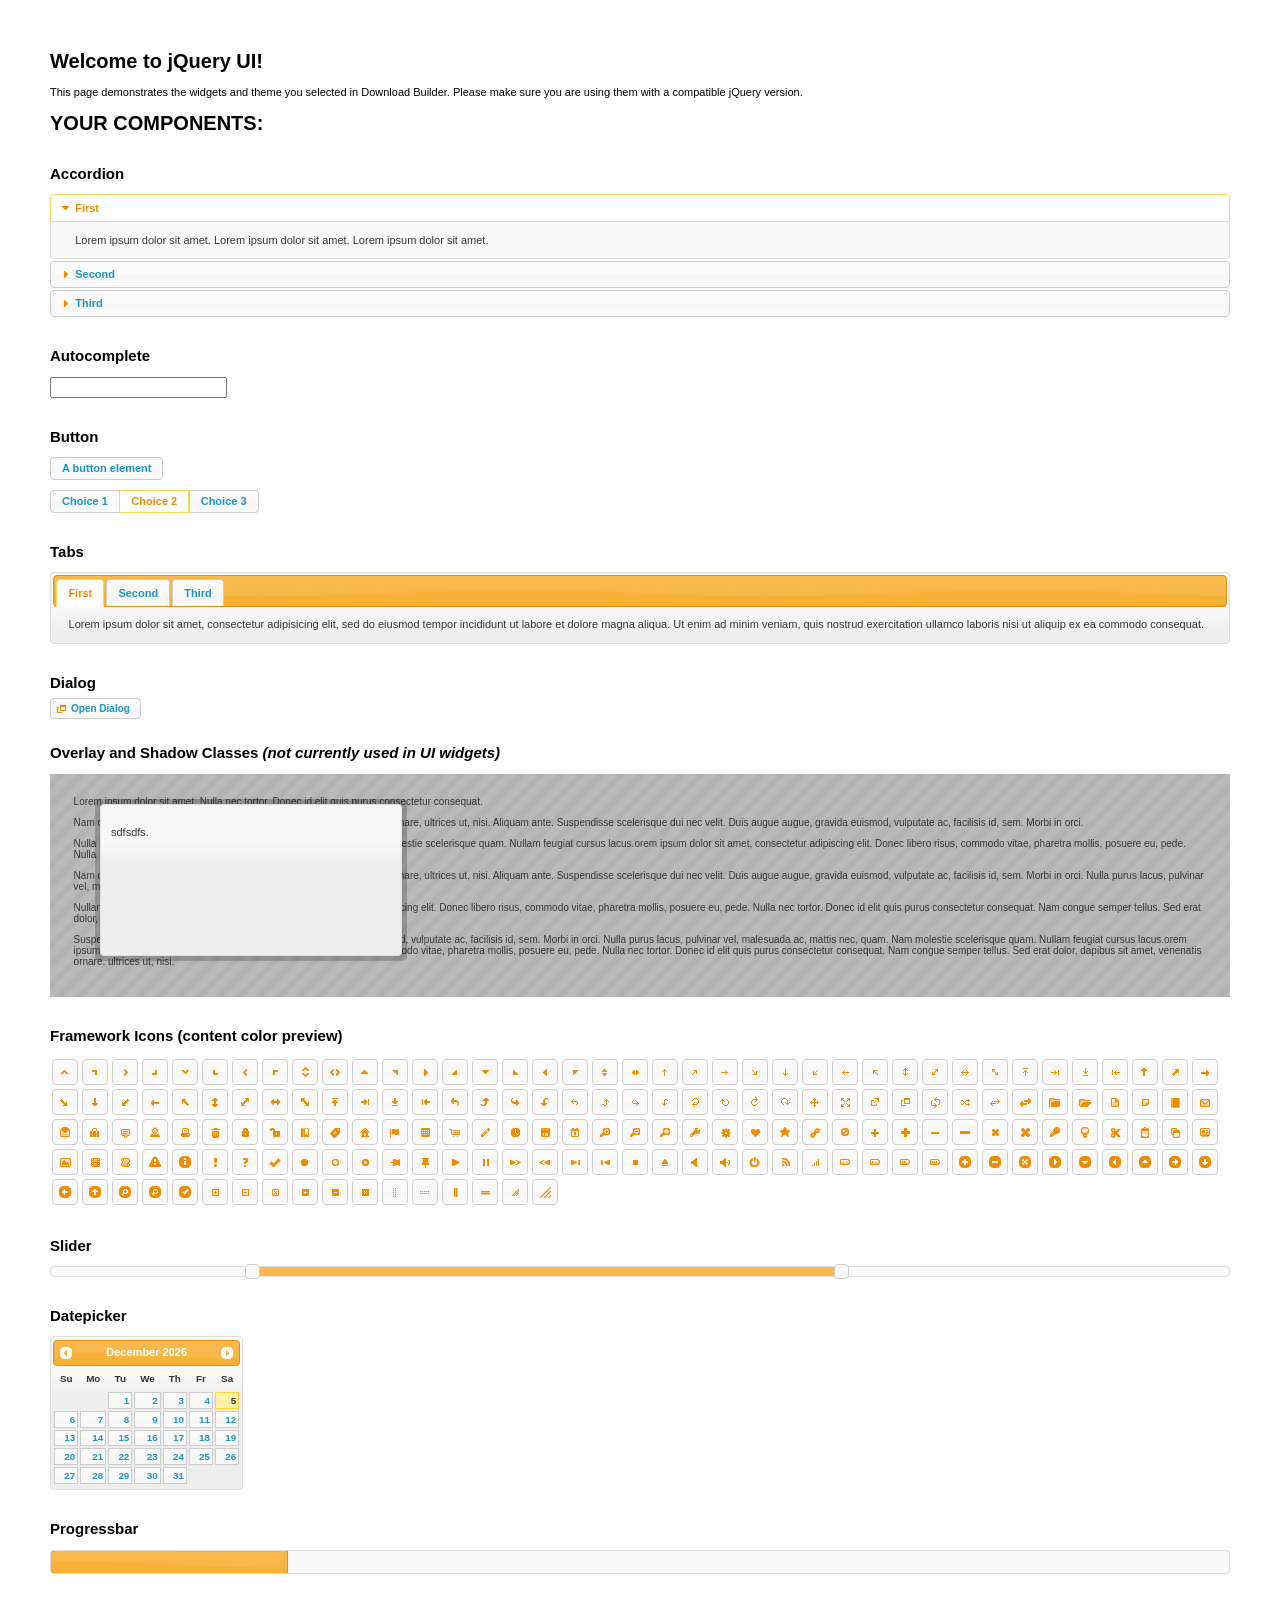
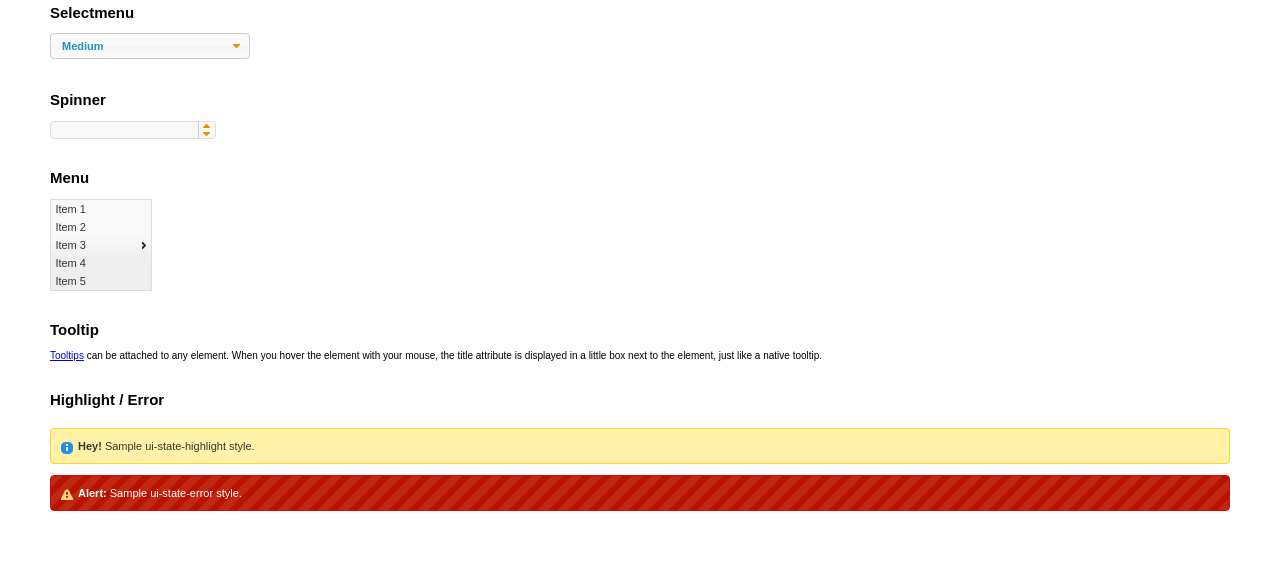
<file: jquery-ui/index.html>
<!doctype html>
<html lang="us">
<head>
	<meta charset="utf-8">
	<title>jQuery UI Example Page</title>
	<link href="jquery-ui.css" rel="stylesheet">
	<style>
	body{
		font: 62.5% "Trebuchet MS", sans-serif;
		margin: 50px;
	}
	.demoHeaders {
		margin-top: 2em;
	}
	#dialog-link {
		padding: .4em 1em .4em 20px;
		text-decoration: none;
		position: relative;
	}
	#dialog-link span.ui-icon {
		margin: 0 5px 0 0;
		position: absolute;
		left: .2em;
		top: 50%;
		margin-top: -8px;
	}
	#icons {
		margin: 0;
		padding: 0;
	}
	#icons li {
		margin: 2px;
		position: relative;
		padding: 4px 0;
		cursor: pointer;
		float: left;
		list-style: none;
	}
	#icons span.ui-icon {
		float: left;
		margin: 0 4px;
	}
	.fakewindowcontain .ui-widget-overlay {
		position: absolute;
	}
	select {
		width: 200px;
	}
	</style>
</head>
<body>

<h1>Welcome to jQuery UI!</h1>

<div class="ui-widget">
	<p>This page demonstrates the widgets and theme you selected in Download Builder. Please make sure you are using them with a compatible jQuery version.</p>
</div>

<h1>YOUR COMPONENTS:</h1>


<!-- Accordion -->
<h2 class="demoHeaders">Accordion</h2>
<div id="accordion">
	<h3>First</h3>
	<div>Lorem ipsum dolor sit amet. Lorem ipsum dolor sit amet. Lorem ipsum dolor sit amet.</div>
	<h3>Second</h3>
	<div>Phasellus mattis tincidunt nibh.</div>
	<h3>Third</h3>
	<div>Nam dui erat, auctor a, dignissim quis.</div>
</div>



<!-- Autocomplete -->
<h2 class="demoHeaders">Autocomplete</h2>
<div>
	<input id="autocomplete" title="type &quot;a&quot;">
</div>



<!-- Button -->
<h2 class="demoHeaders">Button</h2>
<button id="button">A button element</button>
<form style="margin-top: 1em;">
	<div id="radioset">
		<input type="radio" id="radio1" name="radio"><label for="radio1">Choice 1</label>
		<input type="radio" id="radio2" name="radio" checked="checked"><label for="radio2">Choice 2</label>
		<input type="radio" id="radio3" name="radio"><label for="radio3">Choice 3</label>
	</div>
</form>



<!-- Tabs -->
<h2 class="demoHeaders">Tabs</h2>
<div id="tabs">
	<ul>
		<li><a href="#tabs-1">First</a></li>
		<li><a href="#tabs-2">Second</a></li>
		<li><a href="#tabs-3">Third</a></li>
	</ul>
	<div id="tabs-1">Lorem ipsum dolor sit amet, consectetur adipisicing elit, sed do eiusmod tempor incididunt ut labore et dolore magna aliqua. Ut enim ad minim veniam, quis nostrud exercitation ullamco laboris nisi ut aliquip ex ea commodo consequat.</div>
	<div id="tabs-2">Phasellus mattis tincidunt nibh. Cras orci urna, blandit id, pretium vel, aliquet ornare, felis. Maecenas scelerisque sem non nisl. Fusce sed lorem in enim dictum bibendum.</div>
	<div id="tabs-3">Nam dui erat, auctor a, dignissim quis, sollicitudin eu, felis. Pellentesque nisi urna, interdum eget, sagittis et, consequat vestibulum, lacus. Mauris porttitor ullamcorper augue.</div>
</div>



<!-- Dialog NOTE: Dialog is not generated by UI in this demo so it can be visually styled in themeroller-->
<h2 class="demoHeaders">Dialog</h2>
<p><a href="#" id="dialog-link" class="ui-state-default ui-corner-all"><span class="ui-icon ui-icon-newwin"></span>Open Dialog</a></p>

<h2 class="demoHeaders">Overlay and Shadow Classes <em>(not currently used in UI widgets)</em></h2>
<div style="position: relative; width: 96%; height: 200px; padding:1% 2%; overflow:hidden;" class="fakewindowcontain">
	<p>Lorem ipsum dolor sit amet,  Nulla nec tortor. Donec id elit quis purus consectetur consequat. </p><p>Nam congue semper tellus. Sed erat dolor, dapibus sit amet, venenatis ornare, ultrices ut, nisi. Aliquam ante. Suspendisse scelerisque dui nec velit. Duis augue augue, gravida euismod, vulputate ac, facilisis id, sem. Morbi in orci. </p><p>Nulla purus lacus, pulvinar vel, malesuada ac, mattis nec, quam. Nam molestie scelerisque quam. Nullam feugiat cursus lacus.orem ipsum dolor sit amet, consectetur adipiscing elit. Donec libero risus, commodo vitae, pharetra mollis, posuere eu, pede. Nulla nec tortor. Donec id elit quis purus consectetur consequat. </p><p>Nam congue semper tellus. Sed erat dolor, dapibus sit amet, venenatis ornare, ultrices ut, nisi. Aliquam ante. Suspendisse scelerisque dui nec velit. Duis augue augue, gravida euismod, vulputate ac, facilisis id, sem. Morbi in orci. Nulla purus lacus, pulvinar vel, malesuada ac, mattis nec, quam. Nam molestie scelerisque quam. </p><p>Nullam feugiat cursus lacus.orem ipsum dolor sit amet, consectetur adipiscing elit. Donec libero risus, commodo vitae, pharetra mollis, posuere eu, pede. Nulla nec tortor. Donec id elit quis purus consectetur consequat. Nam congue semper tellus. Sed erat dolor, dapibus sit amet, venenatis ornare, ultrices ut, nisi. Aliquam ante. </p><p>Suspendisse scelerisque dui nec velit. Duis augue augue, gravida euismod, vulputate ac, facilisis id, sem. Morbi in orci. Nulla purus lacus, pulvinar vel, malesuada ac, mattis nec, quam. Nam molestie scelerisque quam. Nullam feugiat cursus lacus.orem ipsum dolor sit amet, consectetur adipiscing elit. Donec libero risus, commodo vitae, pharetra mollis, posuere eu, pede. Nulla nec tortor. Donec id elit quis purus consectetur consequat. Nam congue semper tellus. Sed erat dolor, dapibus sit amet, venenatis ornare, ultrices ut, nisi. </p>

	<!-- ui-dialog -->
	<div class="ui-overlay"><div class="ui-widget-overlay"></div><div class="ui-widget-shadow ui-corner-all" style="width: 302px; height: 152px; position: absolute; left: 50px; top: 30px;"></div></div>
	<div style="position: absolute; width: 280px; height: 130px;left: 50px; top: 30px; padding: 10px;" class="ui-widget ui-widget-content ui-corner-all">
		<div class="ui-dialog-content ui-widget-content" style="background: none; border: 0;">
			<p>sdfsdfs.</p>
		</div>
	</div>

</div>

<!-- ui-dialog -->
<div id="dialog" title="Dialog Title">
	<p>Lorem ipsum dolor sit amet, consectetur adipisicing elit, sed do eiusmod tempor incididunt ut labore et dolore magna aliqua. Ut enim ad minim veniam, quis nostrud exercitation ullamco laboris nisi ut aliquip ex ea commodo consequat.</p>
</div>



<h2 class="demoHeaders">Framework Icons (content color preview)</h2>
<ul id="icons" class="ui-widget ui-helper-clearfix">
	<li class="ui-state-default ui-corner-all" title=".ui-icon-carat-1-n"><span class="ui-icon ui-icon-carat-1-n"></span></li>
	<li class="ui-state-default ui-corner-all" title=".ui-icon-carat-1-ne"><span class="ui-icon ui-icon-carat-1-ne"></span></li>
	<li class="ui-state-default ui-corner-all" title=".ui-icon-carat-1-e"><span class="ui-icon ui-icon-carat-1-e"></span></li>
	<li class="ui-state-default ui-corner-all" title=".ui-icon-carat-1-se"><span class="ui-icon ui-icon-carat-1-se"></span></li>
	<li class="ui-state-default ui-corner-all" title=".ui-icon-carat-1-s"><span class="ui-icon ui-icon-carat-1-s"></span></li>
	<li class="ui-state-default ui-corner-all" title=".ui-icon-carat-1-sw"><span class="ui-icon ui-icon-carat-1-sw"></span></li>
	<li class="ui-state-default ui-corner-all" title=".ui-icon-carat-1-w"><span class="ui-icon ui-icon-carat-1-w"></span></li>
	<li class="ui-state-default ui-corner-all" title=".ui-icon-carat-1-nw"><span class="ui-icon ui-icon-carat-1-nw"></span></li>
	<li class="ui-state-default ui-corner-all" title=".ui-icon-carat-2-n-s"><span class="ui-icon ui-icon-carat-2-n-s"></span></li>
	<li class="ui-state-default ui-corner-all" title=".ui-icon-carat-2-e-w"><span class="ui-icon ui-icon-carat-2-e-w"></span></li>
	<li class="ui-state-default ui-corner-all" title=".ui-icon-triangle-1-n"><span class="ui-icon ui-icon-triangle-1-n"></span></li>
	<li class="ui-state-default ui-corner-all" title=".ui-icon-triangle-1-ne"><span class="ui-icon ui-icon-triangle-1-ne"></span></li>
	<li class="ui-state-default ui-corner-all" title=".ui-icon-triangle-1-e"><span class="ui-icon ui-icon-triangle-1-e"></span></li>
	<li class="ui-state-default ui-corner-all" title=".ui-icon-triangle-1-se"><span class="ui-icon ui-icon-triangle-1-se"></span></li>
	<li class="ui-state-default ui-corner-all" title=".ui-icon-triangle-1-s"><span class="ui-icon ui-icon-triangle-1-s"></span></li>
	<li class="ui-state-default ui-corner-all" title=".ui-icon-triangle-1-sw"><span class="ui-icon ui-icon-triangle-1-sw"></span></li>
	<li class="ui-state-default ui-corner-all" title=".ui-icon-triangle-1-w"><span class="ui-icon ui-icon-triangle-1-w"></span></li>
	<li class="ui-state-default ui-corner-all" title=".ui-icon-triangle-1-nw"><span class="ui-icon ui-icon-triangle-1-nw"></span></li>
	<li class="ui-state-default ui-corner-all" title=".ui-icon-triangle-2-n-s"><span class="ui-icon ui-icon-triangle-2-n-s"></span></li>
	<li class="ui-state-default ui-corner-all" title=".ui-icon-triangle-2-e-w"><span class="ui-icon ui-icon-triangle-2-e-w"></span></li>
	<li class="ui-state-default ui-corner-all" title=".ui-icon-arrow-1-n"><span class="ui-icon ui-icon-arrow-1-n"></span></li>
	<li class="ui-state-default ui-corner-all" title=".ui-icon-arrow-1-ne"><span class="ui-icon ui-icon-arrow-1-ne"></span></li>
	<li class="ui-state-default ui-corner-all" title=".ui-icon-arrow-1-e"><span class="ui-icon ui-icon-arrow-1-e"></span></li>
	<li class="ui-state-default ui-corner-all" title=".ui-icon-arrow-1-se"><span class="ui-icon ui-icon-arrow-1-se"></span></li>
	<li class="ui-state-default ui-corner-all" title=".ui-icon-arrow-1-s"><span class="ui-icon ui-icon-arrow-1-s"></span></li>
	<li class="ui-state-default ui-corner-all" title=".ui-icon-arrow-1-sw"><span class="ui-icon ui-icon-arrow-1-sw"></span></li>
	<li class="ui-state-default ui-corner-all" title=".ui-icon-arrow-1-w"><span class="ui-icon ui-icon-arrow-1-w"></span></li>
	<li class="ui-state-default ui-corner-all" title=".ui-icon-arrow-1-nw"><span class="ui-icon ui-icon-arrow-1-nw"></span></li>
	<li class="ui-state-default ui-corner-all" title=".ui-icon-arrow-2-n-s"><span class="ui-icon ui-icon-arrow-2-n-s"></span></li>
	<li class="ui-state-default ui-corner-all" title=".ui-icon-arrow-2-ne-sw"><span class="ui-icon ui-icon-arrow-2-ne-sw"></span></li>
	<li class="ui-state-default ui-corner-all" title=".ui-icon-arrow-2-e-w"><span class="ui-icon ui-icon-arrow-2-e-w"></span></li>
	<li class="ui-state-default ui-corner-all" title=".ui-icon-arrow-2-se-nw"><span class="ui-icon ui-icon-arrow-2-se-nw"></span></li>
	<li class="ui-state-default ui-corner-all" title=".ui-icon-arrowstop-1-n"><span class="ui-icon ui-icon-arrowstop-1-n"></span></li>
	<li class="ui-state-default ui-corner-all" title=".ui-icon-arrowstop-1-e"><span class="ui-icon ui-icon-arrowstop-1-e"></span></li>
	<li class="ui-state-default ui-corner-all" title=".ui-icon-arrowstop-1-s"><span class="ui-icon ui-icon-arrowstop-1-s"></span></li>
	<li class="ui-state-default ui-corner-all" title=".ui-icon-arrowstop-1-w"><span class="ui-icon ui-icon-arrowstop-1-w"></span></li>
	<li class="ui-state-default ui-corner-all" title=".ui-icon-arrowthick-1-n"><span class="ui-icon ui-icon-arrowthick-1-n"></span></li>
	<li class="ui-state-default ui-corner-all" title=".ui-icon-arrowthick-1-ne"><span class="ui-icon ui-icon-arrowthick-1-ne"></span></li>
	<li class="ui-state-default ui-corner-all" title=".ui-icon-arrowthick-1-e"><span class="ui-icon ui-icon-arrowthick-1-e"></span></li>
	<li class="ui-state-default ui-corner-all" title=".ui-icon-arrowthick-1-se"><span class="ui-icon ui-icon-arrowthick-1-se"></span></li>
	<li class="ui-state-default ui-corner-all" title=".ui-icon-arrowthick-1-s"><span class="ui-icon ui-icon-arrowthick-1-s"></span></li>
	<li class="ui-state-default ui-corner-all" title=".ui-icon-arrowthick-1-sw"><span class="ui-icon ui-icon-arrowthick-1-sw"></span></li>
	<li class="ui-state-default ui-corner-all" title=".ui-icon-arrowthick-1-w"><span class="ui-icon ui-icon-arrowthick-1-w"></span></li>
	<li class="ui-state-default ui-corner-all" title=".ui-icon-arrowthick-1-nw"><span class="ui-icon ui-icon-arrowthick-1-nw"></span></li>
	<li class="ui-state-default ui-corner-all" title=".ui-icon-arrowthick-2-n-s"><span class="ui-icon ui-icon-arrowthick-2-n-s"></span></li>
	<li class="ui-state-default ui-corner-all" title=".ui-icon-arrowthick-2-ne-sw"><span class="ui-icon ui-icon-arrowthick-2-ne-sw"></span></li>
	<li class="ui-state-default ui-corner-all" title=".ui-icon-arrowthick-2-e-w"><span class="ui-icon ui-icon-arrowthick-2-e-w"></span></li>
	<li class="ui-state-default ui-corner-all" title=".ui-icon-arrowthick-2-se-nw"><span class="ui-icon ui-icon-arrowthick-2-se-nw"></span></li>
	<li class="ui-state-default ui-corner-all" title=".ui-icon-arrowthickstop-1-n"><span class="ui-icon ui-icon-arrowthickstop-1-n"></span></li>
	<li class="ui-state-default ui-corner-all" title=".ui-icon-arrowthickstop-1-e"><span class="ui-icon ui-icon-arrowthickstop-1-e"></span></li>
	<li class="ui-state-default ui-corner-all" title=".ui-icon-arrowthickstop-1-s"><span class="ui-icon ui-icon-arrowthickstop-1-s"></span></li>
	<li class="ui-state-default ui-corner-all" title=".ui-icon-arrowthickstop-1-w"><span class="ui-icon ui-icon-arrowthickstop-1-w"></span></li>
	<li class="ui-state-default ui-corner-all" title=".ui-icon-arrowreturnthick-1-w"><span class="ui-icon ui-icon-arrowreturnthick-1-w"></span></li>
	<li class="ui-state-default ui-corner-all" title=".ui-icon-arrowreturnthick-1-n"><span class="ui-icon ui-icon-arrowreturnthick-1-n"></span></li>
	<li class="ui-state-default ui-corner-all" title=".ui-icon-arrowreturnthick-1-e"><span class="ui-icon ui-icon-arrowreturnthick-1-e"></span></li>
	<li class="ui-state-default ui-corner-all" title=".ui-icon-arrowreturnthick-1-s"><span class="ui-icon ui-icon-arrowreturnthick-1-s"></span></li>
	<li class="ui-state-default ui-corner-all" title=".ui-icon-arrowreturn-1-w"><span class="ui-icon ui-icon-arrowreturn-1-w"></span></li>
	<li class="ui-state-default ui-corner-all" title=".ui-icon-arrowreturn-1-n"><span class="ui-icon ui-icon-arrowreturn-1-n"></span></li>
	<li class="ui-state-default ui-corner-all" title=".ui-icon-arrowreturn-1-e"><span class="ui-icon ui-icon-arrowreturn-1-e"></span></li>
	<li class="ui-state-default ui-corner-all" title=".ui-icon-arrowreturn-1-s"><span class="ui-icon ui-icon-arrowreturn-1-s"></span></li>
	<li class="ui-state-default ui-corner-all" title=".ui-icon-arrowrefresh-1-w"><span class="ui-icon ui-icon-arrowrefresh-1-w"></span></li>
	<li class="ui-state-default ui-corner-all" title=".ui-icon-arrowrefresh-1-n"><span class="ui-icon ui-icon-arrowrefresh-1-n"></span></li>
	<li class="ui-state-default ui-corner-all" title=".ui-icon-arrowrefresh-1-e"><span class="ui-icon ui-icon-arrowrefresh-1-e"></span></li>
	<li class="ui-state-default ui-corner-all" title=".ui-icon-arrowrefresh-1-s"><span class="ui-icon ui-icon-arrowrefresh-1-s"></span></li>
	<li class="ui-state-default ui-corner-all" title=".ui-icon-arrow-4"><span class="ui-icon ui-icon-arrow-4"></span></li>
	<li class="ui-state-default ui-corner-all" title=".ui-icon-arrow-4-diag"><span class="ui-icon ui-icon-arrow-4-diag"></span></li>
	<li class="ui-state-default ui-corner-all" title=".ui-icon-extlink"><span class="ui-icon ui-icon-extlink"></span></li>
	<li class="ui-state-default ui-corner-all" title=".ui-icon-newwin"><span class="ui-icon ui-icon-newwin"></span></li>
	<li class="ui-state-default ui-corner-all" title=".ui-icon-refresh"><span class="ui-icon ui-icon-refresh"></span></li>
	<li class="ui-state-default ui-corner-all" title=".ui-icon-shuffle"><span class="ui-icon ui-icon-shuffle"></span></li>
	<li class="ui-state-default ui-corner-all" title=".ui-icon-transfer-e-w"><span class="ui-icon ui-icon-transfer-e-w"></span></li>
	<li class="ui-state-default ui-corner-all" title=".ui-icon-transferthick-e-w"><span class="ui-icon ui-icon-transferthick-e-w"></span></li>
	<li class="ui-state-default ui-corner-all" title=".ui-icon-folder-collapsed"><span class="ui-icon ui-icon-folder-collapsed"></span></li>
	<li class="ui-state-default ui-corner-all" title=".ui-icon-folder-open"><span class="ui-icon ui-icon-folder-open"></span></li>
	<li class="ui-state-default ui-corner-all" title=".ui-icon-document"><span class="ui-icon ui-icon-document"></span></li>
	<li class="ui-state-default ui-corner-all" title=".ui-icon-document-b"><span class="ui-icon ui-icon-document-b"></span></li>
	<li class="ui-state-default ui-corner-all" title=".ui-icon-note"><span class="ui-icon ui-icon-note"></span></li>
	<li class="ui-state-default ui-corner-all" title=".ui-icon-mail-closed"><span class="ui-icon ui-icon-mail-closed"></span></li>
	<li class="ui-state-default ui-corner-all" title=".ui-icon-mail-open"><span class="ui-icon ui-icon-mail-open"></span></li>
	<li class="ui-state-default ui-corner-all" title=".ui-icon-suitcase"><span class="ui-icon ui-icon-suitcase"></span></li>
	<li class="ui-state-default ui-corner-all" title=".ui-icon-comment"><span class="ui-icon ui-icon-comment"></span></li>
	<li class="ui-state-default ui-corner-all" title=".ui-icon-person"><span class="ui-icon ui-icon-person"></span></li>
	<li class="ui-state-default ui-corner-all" title=".ui-icon-print"><span class="ui-icon ui-icon-print"></span></li>
	<li class="ui-state-default ui-corner-all" title=".ui-icon-trash"><span class="ui-icon ui-icon-trash"></span></li>
	<li class="ui-state-default ui-corner-all" title=".ui-icon-locked"><span class="ui-icon ui-icon-locked"></span></li>
	<li class="ui-state-default ui-corner-all" title=".ui-icon-unlocked"><span class="ui-icon ui-icon-unlocked"></span></li>
	<li class="ui-state-default ui-corner-all" title=".ui-icon-bookmark"><span class="ui-icon ui-icon-bookmark"></span></li>
	<li class="ui-state-default ui-corner-all" title=".ui-icon-tag"><span class="ui-icon ui-icon-tag"></span></li>
	<li class="ui-state-default ui-corner-all" title=".ui-icon-home"><span class="ui-icon ui-icon-home"></span></li>
	<li class="ui-state-default ui-corner-all" title=".ui-icon-flag"><span class="ui-icon ui-icon-flag"></span></li>
	<li class="ui-state-default ui-corner-all" title=".ui-icon-calculator"><span class="ui-icon ui-icon-calculator"></span></li>
	<li class="ui-state-default ui-corner-all" title=".ui-icon-cart"><span class="ui-icon ui-icon-cart"></span></li>
	<li class="ui-state-default ui-corner-all" title=".ui-icon-pencil"><span class="ui-icon ui-icon-pencil"></span></li>
	<li class="ui-state-default ui-corner-all" title=".ui-icon-clock"><span class="ui-icon ui-icon-clock"></span></li>
	<li class="ui-state-default ui-corner-all" title=".ui-icon-disk"><span class="ui-icon ui-icon-disk"></span></li>
	<li class="ui-state-default ui-corner-all" title=".ui-icon-calendar"><span class="ui-icon ui-icon-calendar"></span></li>
	<li class="ui-state-default ui-corner-all" title=".ui-icon-zoomin"><span class="ui-icon ui-icon-zoomin"></span></li>
	<li class="ui-state-default ui-corner-all" title=".ui-icon-zoomout"><span class="ui-icon ui-icon-zoomout"></span></li>
	<li class="ui-state-default ui-corner-all" title=".ui-icon-search"><span class="ui-icon ui-icon-search"></span></li>
	<li class="ui-state-default ui-corner-all" title=".ui-icon-wrench"><span class="ui-icon ui-icon-wrench"></span></li>
	<li class="ui-state-default ui-corner-all" title=".ui-icon-gear"><span class="ui-icon ui-icon-gear"></span></li>
	<li class="ui-state-default ui-corner-all" title=".ui-icon-heart"><span class="ui-icon ui-icon-heart"></span></li>
	<li class="ui-state-default ui-corner-all" title=".ui-icon-star"><span class="ui-icon ui-icon-star"></span></li>
	<li class="ui-state-default ui-corner-all" title=".ui-icon-link"><span class="ui-icon ui-icon-link"></span></li>
	<li class="ui-state-default ui-corner-all" title=".ui-icon-cancel"><span class="ui-icon ui-icon-cancel"></span></li>
	<li class="ui-state-default ui-corner-all" title=".ui-icon-plus"><span class="ui-icon ui-icon-plus"></span></li>
	<li class="ui-state-default ui-corner-all" title=".ui-icon-plusthick"><span class="ui-icon ui-icon-plusthick"></span></li>
	<li class="ui-state-default ui-corner-all" title=".ui-icon-minus"><span class="ui-icon ui-icon-minus"></span></li>
	<li class="ui-state-default ui-corner-all" title=".ui-icon-minusthick"><span class="ui-icon ui-icon-minusthick"></span></li>
	<li class="ui-state-default ui-corner-all" title=".ui-icon-close"><span class="ui-icon ui-icon-close"></span></li>
	<li class="ui-state-default ui-corner-all" title=".ui-icon-closethick"><span class="ui-icon ui-icon-closethick"></span></li>
	<li class="ui-state-default ui-corner-all" title=".ui-icon-key"><span class="ui-icon ui-icon-key"></span></li>
	<li class="ui-state-default ui-corner-all" title=".ui-icon-lightbulb"><span class="ui-icon ui-icon-lightbulb"></span></li>
	<li class="ui-state-default ui-corner-all" title=".ui-icon-scissors"><span class="ui-icon ui-icon-scissors"></span></li>
	<li class="ui-state-default ui-corner-all" title=".ui-icon-clipboard"><span class="ui-icon ui-icon-clipboard"></span></li>
	<li class="ui-state-default ui-corner-all" title=".ui-icon-copy"><span class="ui-icon ui-icon-copy"></span></li>
	<li class="ui-state-default ui-corner-all" title=".ui-icon-contact"><span class="ui-icon ui-icon-contact"></span></li>
	<li class="ui-state-default ui-corner-all" title=".ui-icon-image"><span class="ui-icon ui-icon-image"></span></li>
	<li class="ui-state-default ui-corner-all" title=".ui-icon-video"><span class="ui-icon ui-icon-video"></span></li>
	<li class="ui-state-default ui-corner-all" title=".ui-icon-script"><span class="ui-icon ui-icon-script"></span></li>
	<li class="ui-state-default ui-corner-all" title=".ui-icon-alert"><span class="ui-icon ui-icon-alert"></span></li>
	<li class="ui-state-default ui-corner-all" title=".ui-icon-info"><span class="ui-icon ui-icon-info"></span></li>
	<li class="ui-state-default ui-corner-all" title=".ui-icon-notice"><span class="ui-icon ui-icon-notice"></span></li>
	<li class="ui-state-default ui-corner-all" title=".ui-icon-help"><span class="ui-icon ui-icon-help"></span></li>
	<li class="ui-state-default ui-corner-all" title=".ui-icon-check"><span class="ui-icon ui-icon-check"></span></li>
	<li class="ui-state-default ui-corner-all" title=".ui-icon-bullet"><span class="ui-icon ui-icon-bullet"></span></li>
	<li class="ui-state-default ui-corner-all" title=".ui-icon-radio-off"><span class="ui-icon ui-icon-radio-off"></span></li>
	<li class="ui-state-default ui-corner-all" title=".ui-icon-radio-on"><span class="ui-icon ui-icon-radio-on"></span></li>
	<li class="ui-state-default ui-corner-all" title=".ui-icon-pin-w"><span class="ui-icon ui-icon-pin-w"></span></li>
	<li class="ui-state-default ui-corner-all" title=".ui-icon-pin-s"><span class="ui-icon ui-icon-pin-s"></span></li>
	<li class="ui-state-default ui-corner-all" title=".ui-icon-play"><span class="ui-icon ui-icon-play"></span></li>
	<li class="ui-state-default ui-corner-all" title=".ui-icon-pause"><span class="ui-icon ui-icon-pause"></span></li>
	<li class="ui-state-default ui-corner-all" title=".ui-icon-seek-next"><span class="ui-icon ui-icon-seek-next"></span></li>
	<li class="ui-state-default ui-corner-all" title=".ui-icon-seek-prev"><span class="ui-icon ui-icon-seek-prev"></span></li>
	<li class="ui-state-default ui-corner-all" title=".ui-icon-seek-end"><span class="ui-icon ui-icon-seek-end"></span></li>
	<li class="ui-state-default ui-corner-all" title=".ui-icon-seek-first"><span class="ui-icon ui-icon-seek-first"></span></li>
	<li class="ui-state-default ui-corner-all" title=".ui-icon-stop"><span class="ui-icon ui-icon-stop"></span></li>
	<li class="ui-state-default ui-corner-all" title=".ui-icon-eject"><span class="ui-icon ui-icon-eject"></span></li>
	<li class="ui-state-default ui-corner-all" title=".ui-icon-volume-off"><span class="ui-icon ui-icon-volume-off"></span></li>
	<li class="ui-state-default ui-corner-all" title=".ui-icon-volume-on"><span class="ui-icon ui-icon-volume-on"></span></li>
	<li class="ui-state-default ui-corner-all" title=".ui-icon-power"><span class="ui-icon ui-icon-power"></span></li>
	<li class="ui-state-default ui-corner-all" title=".ui-icon-signal-diag"><span class="ui-icon ui-icon-signal-diag"></span></li>
	<li class="ui-state-default ui-corner-all" title=".ui-icon-signal"><span class="ui-icon ui-icon-signal"></span></li>
	<li class="ui-state-default ui-corner-all" title=".ui-icon-battery-0"><span class="ui-icon ui-icon-battery-0"></span></li>
	<li class="ui-state-default ui-corner-all" title=".ui-icon-battery-1"><span class="ui-icon ui-icon-battery-1"></span></li>
	<li class="ui-state-default ui-corner-all" title=".ui-icon-battery-2"><span class="ui-icon ui-icon-battery-2"></span></li>
	<li class="ui-state-default ui-corner-all" title=".ui-icon-battery-3"><span class="ui-icon ui-icon-battery-3"></span></li>
	<li class="ui-state-default ui-corner-all" title=".ui-icon-circle-plus"><span class="ui-icon ui-icon-circle-plus"></span></li>
	<li class="ui-state-default ui-corner-all" title=".ui-icon-circle-minus"><span class="ui-icon ui-icon-circle-minus"></span></li>
	<li class="ui-state-default ui-corner-all" title=".ui-icon-circle-close"><span class="ui-icon ui-icon-circle-close"></span></li>
	<li class="ui-state-default ui-corner-all" title=".ui-icon-circle-triangle-e"><span class="ui-icon ui-icon-circle-triangle-e"></span></li>
	<li class="ui-state-default ui-corner-all" title=".ui-icon-circle-triangle-s"><span class="ui-icon ui-icon-circle-triangle-s"></span></li>
	<li class="ui-state-default ui-corner-all" title=".ui-icon-circle-triangle-w"><span class="ui-icon ui-icon-circle-triangle-w"></span></li>
	<li class="ui-state-default ui-corner-all" title=".ui-icon-circle-triangle-n"><span class="ui-icon ui-icon-circle-triangle-n"></span></li>
	<li class="ui-state-default ui-corner-all" title=".ui-icon-circle-arrow-e"><span class="ui-icon ui-icon-circle-arrow-e"></span></li>
	<li class="ui-state-default ui-corner-all" title=".ui-icon-circle-arrow-s"><span class="ui-icon ui-icon-circle-arrow-s"></span></li>
	<li class="ui-state-default ui-corner-all" title=".ui-icon-circle-arrow-w"><span class="ui-icon ui-icon-circle-arrow-w"></span></li>
	<li class="ui-state-default ui-corner-all" title=".ui-icon-circle-arrow-n"><span class="ui-icon ui-icon-circle-arrow-n"></span></li>
	<li class="ui-state-default ui-corner-all" title=".ui-icon-circle-zoomin"><span class="ui-icon ui-icon-circle-zoomin"></span></li>
	<li class="ui-state-default ui-corner-all" title=".ui-icon-circle-zoomout"><span class="ui-icon ui-icon-circle-zoomout"></span></li>
	<li class="ui-state-default ui-corner-all" title=".ui-icon-circle-check"><span class="ui-icon ui-icon-circle-check"></span></li>
	<li class="ui-state-default ui-corner-all" title=".ui-icon-circlesmall-plus"><span class="ui-icon ui-icon-circlesmall-plus"></span></li>
	<li class="ui-state-default ui-corner-all" title=".ui-icon-circlesmall-minus"><span class="ui-icon ui-icon-circlesmall-minus"></span></li>
	<li class="ui-state-default ui-corner-all" title=".ui-icon-circlesmall-close"><span class="ui-icon ui-icon-circlesmall-close"></span></li>
	<li class="ui-state-default ui-corner-all" title=".ui-icon-squaresmall-plus"><span class="ui-icon ui-icon-squaresmall-plus"></span></li>
	<li class="ui-state-default ui-corner-all" title=".ui-icon-squaresmall-minus"><span class="ui-icon ui-icon-squaresmall-minus"></span></li>
	<li class="ui-state-default ui-corner-all" title=".ui-icon-squaresmall-close"><span class="ui-icon ui-icon-squaresmall-close"></span></li>
	<li class="ui-state-default ui-corner-all" title=".ui-icon-grip-dotted-vertical"><span class="ui-icon ui-icon-grip-dotted-vertical"></span></li>
	<li class="ui-state-default ui-corner-all" title=".ui-icon-grip-dotted-horizontal"><span class="ui-icon ui-icon-grip-dotted-horizontal"></span></li>
	<li class="ui-state-default ui-corner-all" title=".ui-icon-grip-solid-vertical"><span class="ui-icon ui-icon-grip-solid-vertical"></span></li>
	<li class="ui-state-default ui-corner-all" title=".ui-icon-grip-solid-horizontal"><span class="ui-icon ui-icon-grip-solid-horizontal"></span></li>
	<li class="ui-state-default ui-corner-all" title=".ui-icon-gripsmall-diagonal-se"><span class="ui-icon ui-icon-gripsmall-diagonal-se"></span></li>
	<li class="ui-state-default ui-corner-all" title=".ui-icon-grip-diagonal-se"><span class="ui-icon ui-icon-grip-diagonal-se"></span></li>
</ul>


<!-- Slider -->
<h2 class="demoHeaders">Slider</h2>
<div id="slider"></div>



<!-- Datepicker -->
<h2 class="demoHeaders">Datepicker</h2>
<div id="datepicker"></div>



<!-- Progressbar -->
<h2 class="demoHeaders">Progressbar</h2>
<div id="progressbar"></div>



<!-- Progressbar -->
<h2 class="demoHeaders">Selectmenu</h2>
<select id="selectmenu">
	<option>Slower</option>
	<option>Slow</option>
	<option selected="selected">Medium</option>
	<option>Fast</option>
	<option>Faster</option>
</select>



<!-- Spinner -->
<h2 class="demoHeaders">Spinner</h2>
<input id="spinner">



<!-- Menu -->
<h2 class="demoHeaders">Menu</h2>
<ul style="width:100px;" id="menu">
	<li>Item 1</li>
	<li>Item 2</li>
	<li>Item 3
		<ul>
			<li>Item 3-1</li>
			<li>Item 3-2</li>
			<li>Item 3-3</li>
			<li>Item 3-4</li>
			<li>Item 3-5</li>
		</ul>
	</li>
	<li>Item 4</li>
	<li>Item 5</li>
</ul>



<!-- Tooltip -->
<h2 class="demoHeaders">Tooltip</h2>
<p id="tooltip">
	<a href="#" title="That&apos;s what this widget is">Tooltips</a> can be attached to any element. When you hover
the element with your mouse, the title attribute is displayed in a little box next to the element, just like a native tooltip.
</p>


<!-- Highlight / Error -->
<h2 class="demoHeaders">Highlight / Error</h2>
<div class="ui-widget">
	<div class="ui-state-highlight ui-corner-all" style="margin-top: 20px; padding: 0 .7em;">
		<p><span class="ui-icon ui-icon-info" style="float: left; margin-right: .3em;"></span>
		<strong>Hey!</strong> Sample ui-state-highlight style.</p>
	</div>
</div>
<br>
<div class="ui-widget">
	<div class="ui-state-error ui-corner-all" style="padding: 0 .7em;">
		<p><span class="ui-icon ui-icon-alert" style="float: left; margin-right: .3em;"></span>
		<strong>Alert:</strong> Sample ui-state-error style.</p>
	</div>
</div>

<script src="external/jquery/jquery.js"></script>
<script src="jquery-ui.js"></script>
<script>

$( "#accordion" ).accordion();



var availableTags = [
	"ActionScript",
	"AppleScript",
	"Asp",
	"BASIC",
	"C",
	"C++",
	"Clojure",
	"COBOL",
	"ColdFusion",
	"Erlang",
	"Fortran",
	"Groovy",
	"Haskell",
	"Java",
	"JavaScript",
	"Lisp",
	"Perl",
	"PHP",
	"Python",
	"Ruby",
	"Scala",
	"Scheme"
];
$( "#autocomplete" ).autocomplete({
	source: availableTags
});



$( "#button" ).button();
$( "#radioset" ).buttonset();



$( "#tabs" ).tabs();



$( "#dialog" ).dialog({
	autoOpen: false,
	width: 400,
	buttons: [
		{
			text: "Ok",
			click: function() {
				$( this ).dialog( "close" );
			}
		},
		{
			text: "Cancel",
			click: function() {
				$( this ).dialog( "close" );
			}
		}
	]
});

// Link to open the dialog
$( "#dialog-link" ).click(function( event ) {
	$( "#dialog" ).dialog( "open" );
	event.preventDefault();
});



$( "#datepicker" ).datepicker({
	inline: true
});



$( "#slider" ).slider({
	range: true,
	values: [ 17, 67 ]
});



$( "#progressbar" ).progressbar({
	value: 20
});



$( "#spinner" ).spinner();



$( "#menu" ).menu();



$( "#tooltip" ).tooltip();



$( "#selectmenu" ).selectmenu();


// Hover states on the static widgets
$( "#dialog-link, #icons li" ).hover(
	function() {
		$( this ).addClass( "ui-state-hover" );
	},
	function() {
		$( this ).removeClass( "ui-state-hover" );
	}
);
</script>
</body>
</html>
</file>
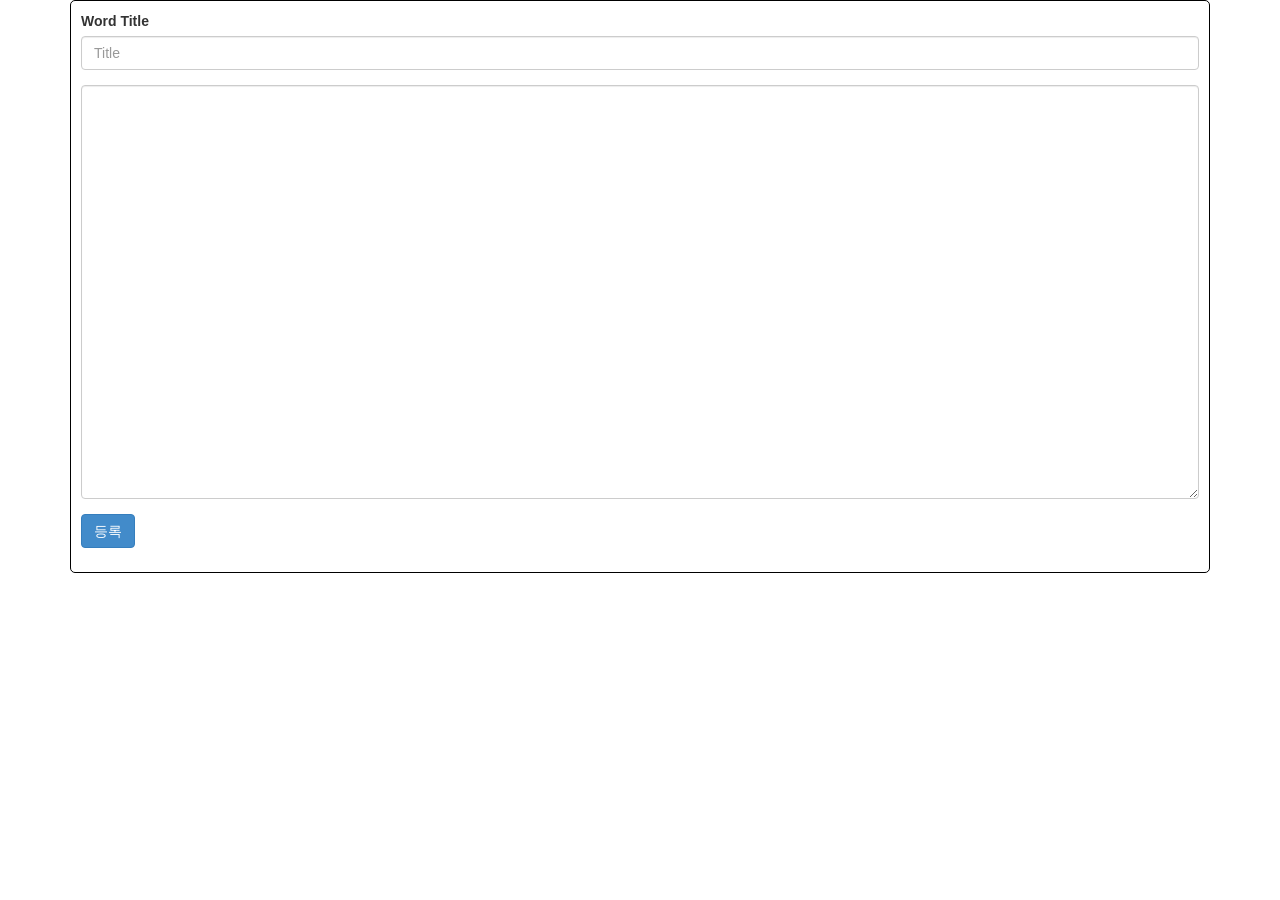
<file: write.html>
<html>
<head>
	<meta charset="utf-8" />
	<title>write page</title>
	<link href="./css/bootstrap.css" rel="stylesheet" type="text/css"/>
	<STYLE>
	#EditorDiv {
		border:1px solid black;
		border-radius:5px;
		padding:10px;
	}
	</STYLE>
</head>
<body>
	<div class="container">
		<div id="EditorDiv">
			<form action="./admit.php" method="post">
				<div id="EditorHeader">
				</div>

				<div id="EditorMainContent">
				
					<div class="form-group">
					    <label for="titleInput">Word Title</label>
					    <input type="text" class="form-control" id="titleInput" name="title" placeholder="Title">
					  </div>
					<div class="form-group">
						<textarea class="form-control" name="content" id="contentInput" rows="20"></textarea>
					</div>
				</div>

				<div id="EditorFooter">
					<button id="admitButton" class="btn btn-primary" type="submit">등록</button>
				</div>

			</form>
		</div>
	</div>
</body>
</html>
</file>
